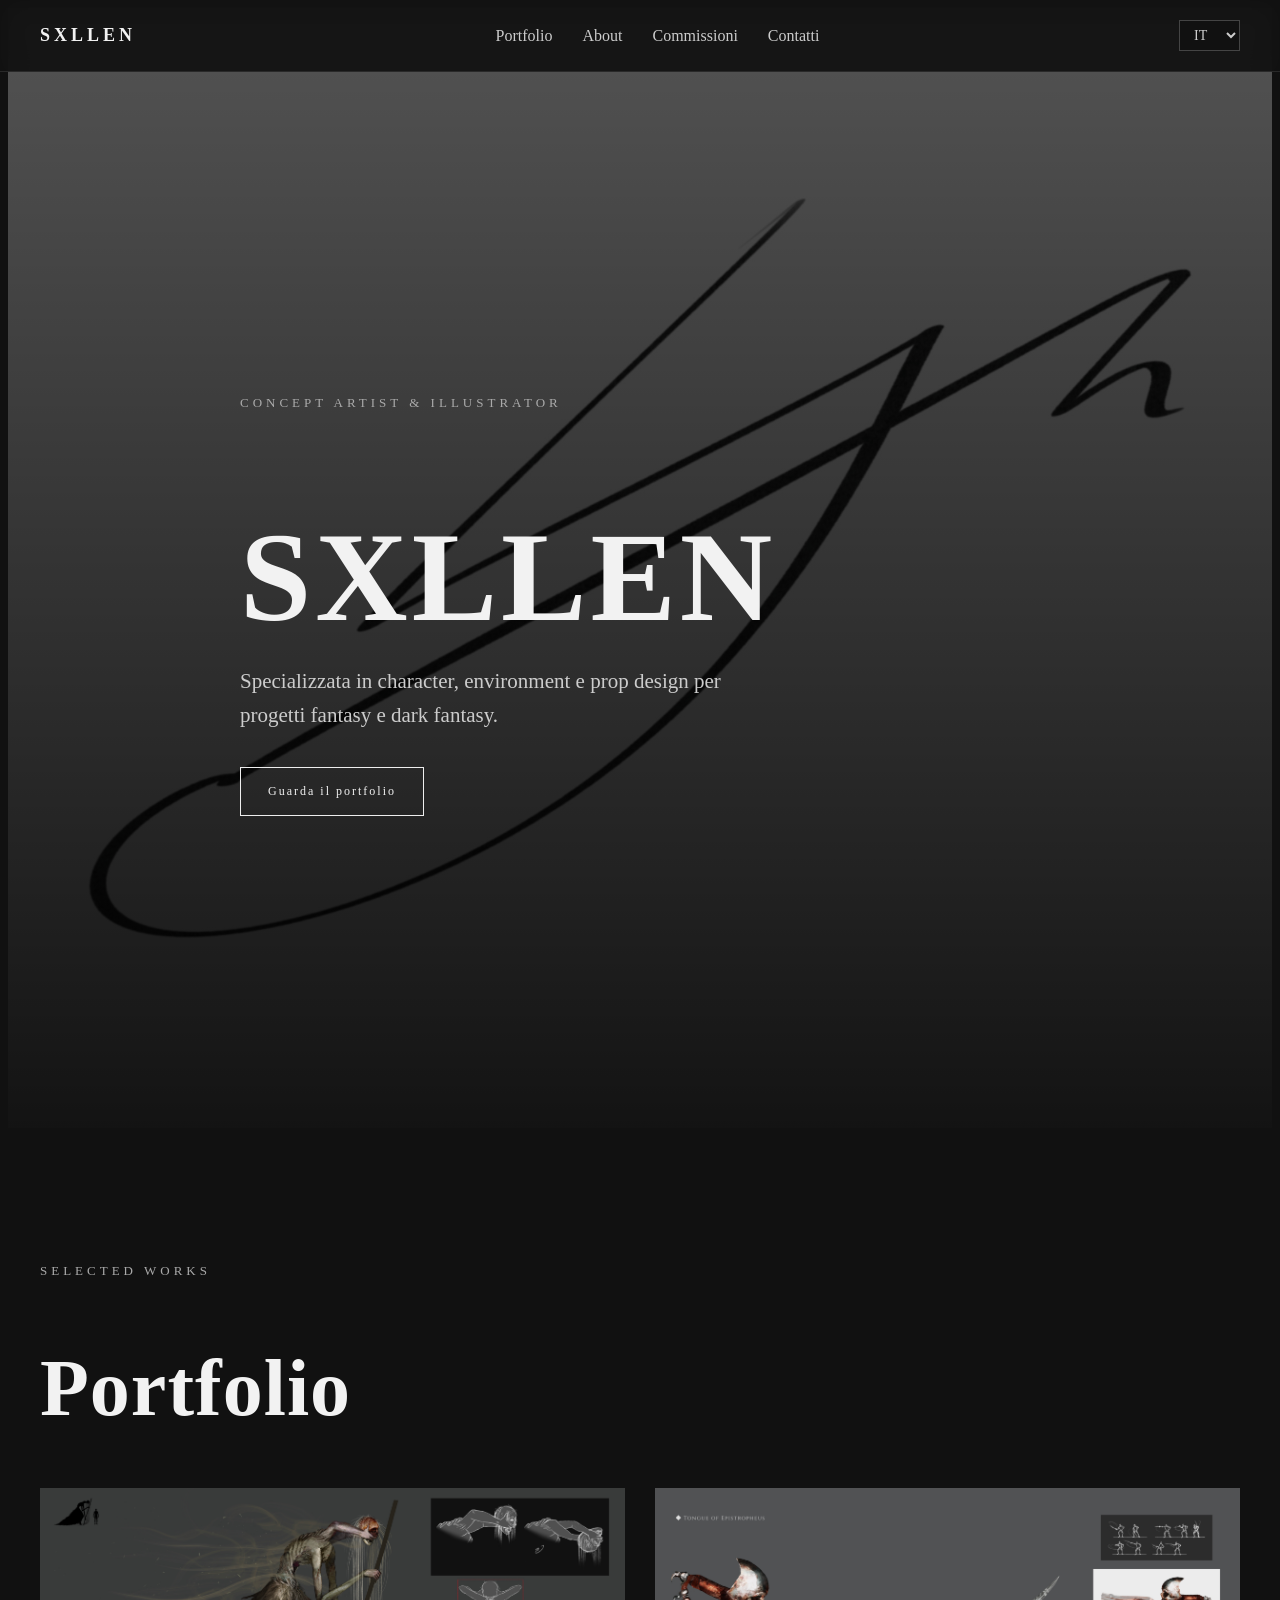
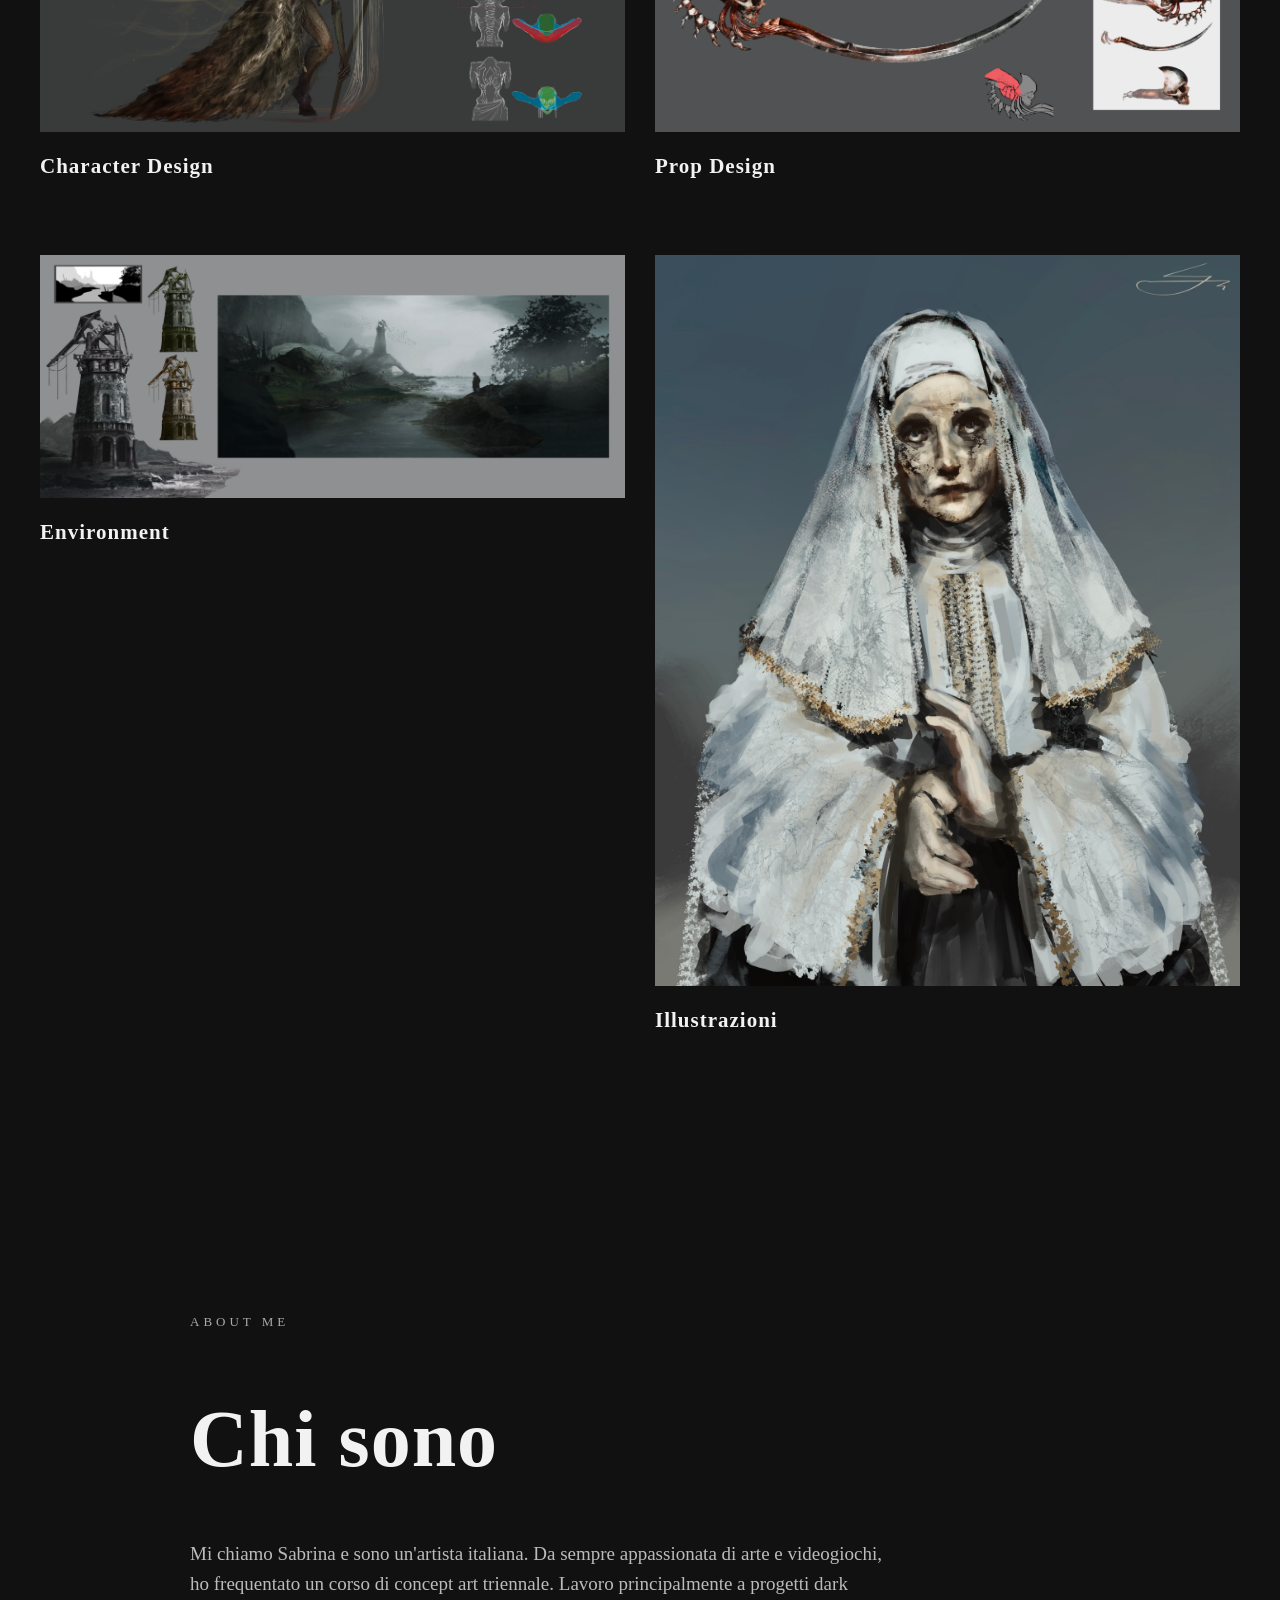
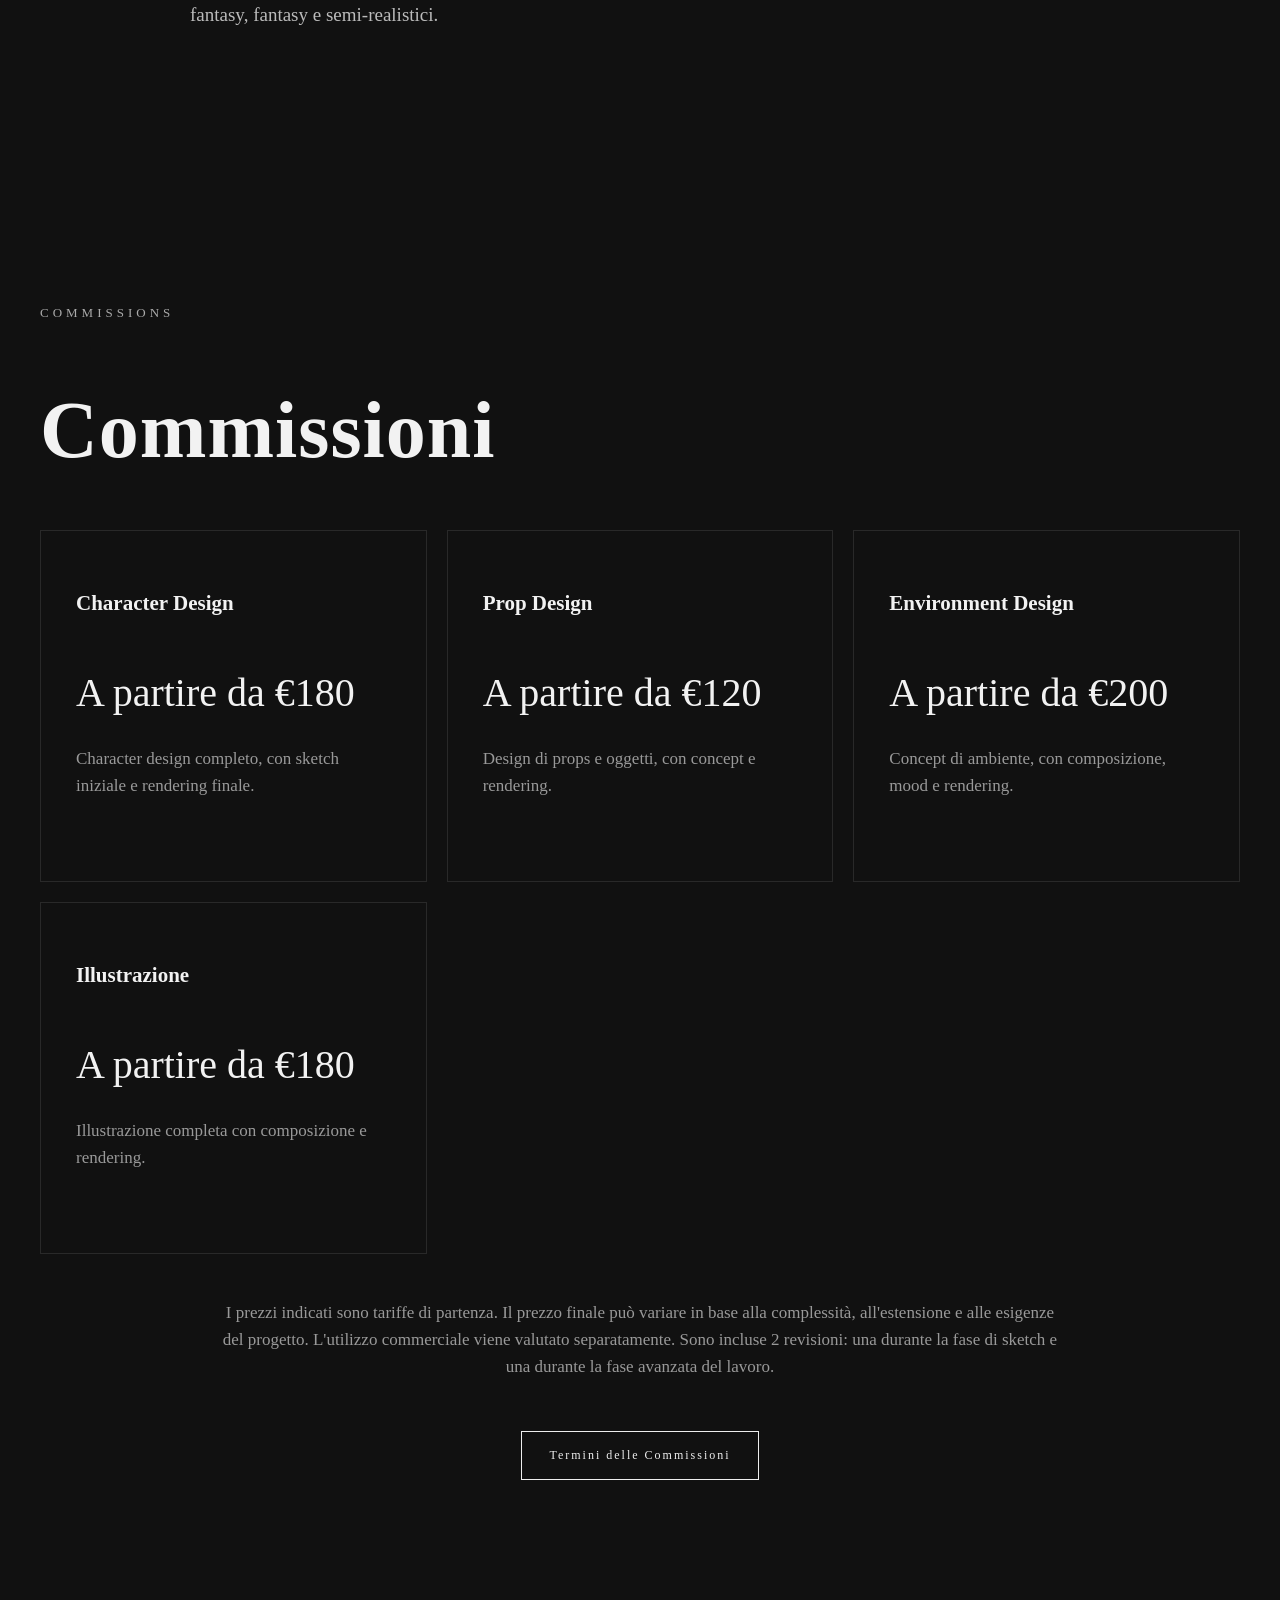
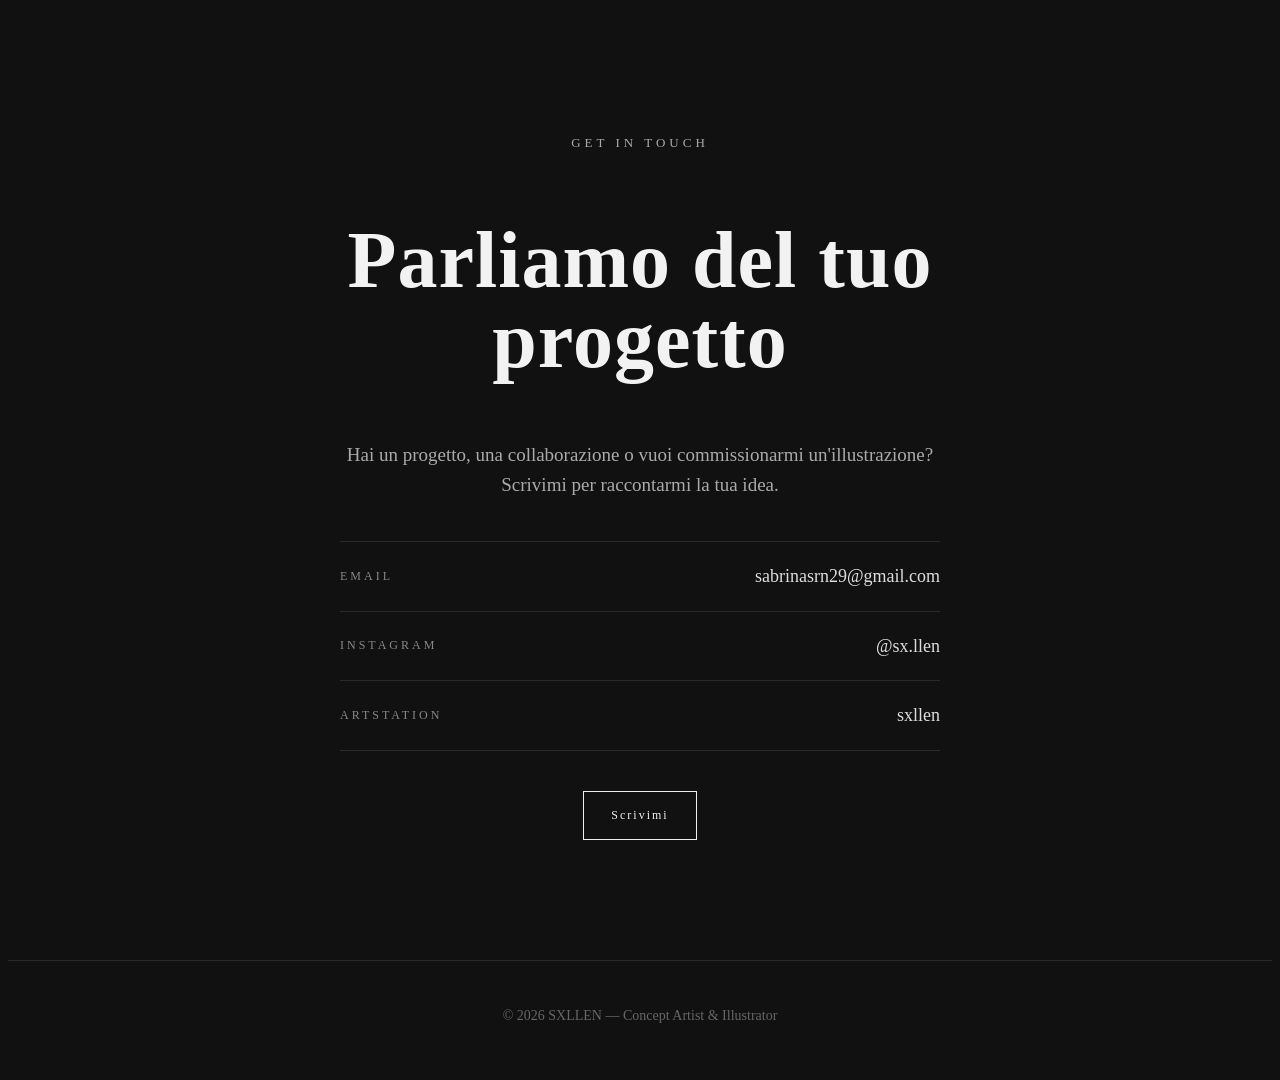
<file: index.html>
<!DOCTYPE html>
<html lang="it">

<head>

    <meta charset="UTF-8">

    <meta
        name="viewport"
        content="width=device-width, initial-scale=1.0"
    >

    <title>SXLLEN — Concept Artist & Illustrator | Portfolio</title>

    <meta
        name="description"
        content="SXLLEN — Concept Artist & Illustrator. Portfolio di character design, environment design, prop design e illustrazione per progetti fantasy e dark fantasy."
    >

    <meta
        name="author"
        content="SXLLEN"
    >

    <meta
        name="robots"
        content="index, follow"
    >

    <link
        rel="canonical"
        href="https://sxllen-art.github.io/sxllen.github.io/"
    >

    <!-- Open Graph -->
    <meta
        property="og:title"
        content="SXLLEN — Concept Artist & Illustrator | Portfolio"
    >

    <meta
        property="og:description"
        content="Portfolio di SXLLEN, Concept Artist & Illustrator specializzata in character design, environment design, prop design e illustrazione."
    >

    <meta
        property="og:type"
        content="website"
    >

    <meta
        property="og:url"
        content="https://sxllen-art.github.io/sxllen.github.io/"
    >

    <meta
        property="og:site_name"
        content="SXLLEN"
    >

    <link rel="stylesheet" href="style.css">

</head>


<body>


<header>

    <nav>

        <a href="#home" class="logo">
            SXLLEN
        </a>


        <div class="menu">

            <a href="#portfolio" data-i18n="navPortfolio">
                Portfolio
            </a>

            <a href="#about" data-i18n="navAbout">
                About
            </a>

            <a href="#commissions" data-i18n="navCommissions">
                Commissioni
            </a>

            <a href="#contact" data-i18n="navContact">
                Contatti
            </a>

        </div>


        <!-- LANGUAGE SELECTOR -->

        <select id="languageSelector" aria-label="Language">

            <option value="it">IT</option>

            <option value="en">EN</option>

            <option value="es">ES</option>

            <option value="fr">FR</option>

            <option value="de">DE</option>

            <option value="ja">JP</option>

        </select>


    </nav>

</header>



<main>


    <!-- =====================================================
         HOME
    ====================================================== -->

    <section id="home" class="hero">


        <div class="hero-text">


            <p
                class="small-title"
                data-i18n="heroSmall"
            >
                CONCEPT ARTIST & ILLUSTRATOR
            </p>


            <h1 data-i18n="heroTitle">
                SXLLEN
            </h1>


            <p data-i18n="heroDescription">

                Specializzata in character, environment e prop
                design per progetti fantasy e dark fantasy.

            </p>


            <a
                href="#portfolio"
                class="button"
                data-i18n="heroButton"
            >
                Guarda il portfolio
            </a>


        </div>


    </section>



    <!-- =====================================================
         PORTFOLIO
    ====================================================== -->

    <section id="portfolio" class="section">


        <p
            class="small-title"
            data-i18n="portfolioSmall"
        >
            SELECTED WORKS
        </p>


        <h2 data-i18n="portfolioTitle">
            Portfolio
        </h2>



        <!-- MAIN PORTFOLIO CATEGORIES -->

        <div
            id="portfolioCategories"
            class="portfolio-categories"
        >


            <!-- CHARACTER DESIGN -->

            <div
                class="portfolio-category"
                onclick="openCategory('character-design')"
            >

                <div class="category-image">

                    <img
                        src="character-cover.JPG"
                        alt="Character Design"
                    >

                </div>


                <h3 data-i18n="categoryCharacter">
                    Character Design
                </h3>

            </div>



            <!-- PROP DESIGN -->

            <div
                class="portfolio-category"
                onclick="openCategory('prop-design')"
            >

                <div class="category-image">

                    <img
                        src="prop-cover.JPG"
                        alt="Prop Design"
                    >

                </div>


                <h3 data-i18n="categoryProps">
                    Prop Design
                </h3>

            </div>



            <!-- ENVIRONMENT -->

            <div
                class="portfolio-category"
                onclick="openCategory('environment')"
            >

                <div class="category-image">

                    <img
                        src="environment-cover.JPG"
                        alt="Environment"
                    >

                </div>


                <h3 data-i18n="categoryEnvironment">
                    Environment
                </h3>

            </div>



            <!-- ILLUSTRAZIONI -->

            <div
                class="portfolio-category"
                onclick="openCategory('illustrations')"
            >

                <div class="category-image">

                    <img
                        src="illustration-cover.JPG"
                        alt="Illustrazioni"
                    >

                </div>


                <h3 data-i18n="categoryIllustrations">
                    Illustrazioni
                </h3>

            </div>


        </div>



        <!-- CHARACTER DESIGN -->

        <div
            id="character-design"
            class="portfolio-view"
            style="display: none;"
        >


            <button
                class="back-button"
                onclick="backToPortfolio()"
                data-i18n="backPortfolio"
            >
                ← Back to Portfolio
            </button>


            <h2 data-i18n="categoryCharacter">
                Character Design
            </h2>


            <div class="subcategory-list">


                <button
                    onclick="openSubcategory('characters')"
                    data-i18n="subcategoryCharacters"
                >
                    Characters
                </button>


                <button
                    onclick="openSubcategory('creature-design')"
                    data-i18n="subcategoryCreatures"
                >
                    Creature Design
                </button>


                <button
                    onclick="openSubcategory('boss-design')"
                    data-i18n="subcategoryBosses"
                >
                    Boss Design
                </button>


            </div>


        </div>



        <!-- PROP DESIGN -->

        <div
            id="prop-design"
            class="portfolio-view"
            style="display: none;"
        >


            <button
                class="back-button"
                onclick="backToPortfolio()"
                data-i18n="backPortfolio"
            >
                ← Back to Portfolio
            </button>


            <h2 data-i18n="categoryProps">
                Prop Design
            </h2>


            <div class="subcategory-list">


                <button
                    onclick="openSubcategory('weapons')"
                    data-i18n="subcategoryWeapons"
                >
                    Weapons
                </button>


                <button
                    onclick="openSubcategory('items-and-collectibles')"
                    data-i18n="subcategoryItems"
                >
                    Items & Collectibles
                </button>


                <button
                    onclick="openSubcategory('set-dressing')"
                    data-i18n="subcategorySetDressing"
                >
                    Set Dressing
                </button>


            </div>


        </div>



        <!-- ENVIRONMENT -->

        <div
            id="environment"
            class="portfolio-view"
            style="display: none;"
        >


            <button
                class="back-button"
                onclick="backToPortfolio()"
                data-i18n="backPortfolio"
            >
                ← Back to Portfolio
            </button>


            <h2 data-i18n="categoryEnvironment">
                Environment
            </h2>


            <div class="subcategory-list">


                <button
                    onclick="openSubcategory('interiors')"
                    data-i18n="subcategoryInteriors"
                >
                    Interiors
                </button>


                <button
                    onclick="openSubcategory('exteriors')"
                    data-i18n="subcategoryExteriors"
                >
                    Exteriors
                </button>


            </div>


        </div>



        <!-- ILLUSTRAZIONI -->

        <div
            id="illustrations"
            class="portfolio-view"
            style="display: none;"
        >


            <button
                class="back-button"
                onclick="backToPortfolio()"
                data-i18n="backPortfolio"
            >
                ← Back to Portfolio
            </button>


            <h2 data-i18n="categoryIllustrations">
                Illustrazioni
            </h2>


            <div
                id="gallery-illustrations"
                class="gallery"
            >

                <!-- Images will be added here later -->

            </div>


        </div>



        <!-- 3D MODELS
             TEMPORANEAMENTE NON VISIBILE -->

        <div
            id="3d-models"
            class="portfolio-view"
            style="display: none;"
        >


            <button
                class="back-button"
                onclick="backToPortfolio()"
                data-i18n="backPortfolio"
            >
                ← Back to Portfolio
            </button>


            <h2 data-i18n="category3D">
                3D Models
            </h2>


            <div
                id="gallery-3d-models"
                class="gallery"
            >

                <!-- Images will be added here later -->

            </div>


        </div>



        <!-- SUBCATEGORY GALLERY -->

        <div
            id="subcategory-gallery"
            class="portfolio-view"
            style="display: none;"
        >


            <button
                class="back-button"
                onclick="backToCategory()"
                data-i18n="backCategory"
            >
                ← Back
            </button>


            <h2 id="subcategory-title"></h2>


            <div
                id="subcategory-images"
                class="gallery"
            >

                <!-- Images will be added here later -->

            </div>


        </div>


    </section>



    <!-- =====================================================
         ABOUT
    ====================================================== -->

    <section
        id="about"
        class="section about"
    >


        <div>


            <p
                class="small-title"
                data-i18n="aboutSmall"
            >
                ABOUT ME
            </p>


            <h2 data-i18n="aboutTitle">
                Chi sono
            </h2>


            <p data-i18n="aboutText1">

                Mi chiamo Sabrina e sono un'artista Italiana.
                Da sempre appassionata di arte e videogiochi,
                ho frequentato un corso di concept art triennale.
                Lavoro principalmente a progetti dark fantasy,
                fantasy e semi-realistici.

            </p>


            <p data-i18n="aboutText2">

            </p>


        </div>


    </section>



    <!-- =====================================================
         COMMISSIONS
    ====================================================== -->

    <section
        id="commissions"
        class="section"
    >


        <p
            class="small-title"
            data-i18n="commissionsSmall"
        >
            COMMISSIONS
        </p>


        <h2 data-i18n="commissionsTitle">
            Commissioni
        </h2>


        <div class="prices">


            <!-- CHARACTER DESIGN -->

            <div class="price-card">

                <h3 data-i18n="price1Title">
                    Character Design
                </h3>


                <p class="price">
                    A partire da €180
                </p>


                <p data-i18n="price1Description">

                    Character design completo,
                    con sketch iniziale e rendering finale.

                </p>

            </div>



            <!-- PROP DESIGN -->

            <div class="price-card">

                <h3 data-i18n="price2Title">
                    Prop Design
                </h3>


                <p class="price">
                    A partire da €120
                </p>


                <p data-i18n="price2Description">

                    Design di props e oggetti,
                    con concept e rendering.

                </p>

            </div>



            <!-- ENVIRONMENT DESIGN -->

            <div class="price-card">

                <h3 data-i18n="price3Title">
                    Environment Design
                </h3>


                <p class="price">
                    A partire da €200
                </p>


                <p data-i18n="price3Description">

                    Concept di ambiente,
                    con composizione, mood e rendering.

                </p>

            </div>



            <!-- ILLUSTRAZIONE -->

            <div class="price-card">

                <h3 data-i18n="price4Title">
                    Illustrazione
                </h3>


                <p class="price">
                    A partire da €180
                </p>


                <p data-i18n="price4Description">

                    Illustrazione completa
                    con composizione e rendering.

                </p>

            </div>


        </div>



        <!-- COMMISSION NOTES -->

        <p
            class="commission-note"
            data-i18n="commissionNote"
        >

            I prezzi indicati sono tariffe di partenza.
            Il prezzo finale può variare in base alla complessità,
            all'estensione e alle esigenze del progetto.
            L'utilizzo commerciale viene valutato separatamente.
            Sono incluse 2 revisioni: una durante la fase di sketch
            e una durante la fase avanzata del lavoro.

        </p>



        <!-- =================================================
             COMMISSION TERMS
        ================================================== -->

        <details class="commission-terms">


            <summary data-i18n="commissionTermsTitle">
                Termini delle Commissioni
            </summary>



            <div class="commission-terms-content">


                <!-- PAYMENT -->

                <div class="commission-term">

                    <h3 data-i18n="termsPaymentTitle">
                        Pagamento
                    </h3>

                    <p data-i18n="termsPaymentText">

                        È richiesto un acconto del 50% per iniziare
                        il progetto. Il restante 50% deve essere pagato
                        prima della consegna dei file finali.
                        Per commissioni di importo ridotto, può essere
                        richiesto il pagamento completo anticipato.

                    </p>

                </div>



                <!-- REVISIONS -->

                <div class="commission-term">

                    <h3 data-i18n="termsRevisionsTitle">
                        Revisioni
                    </h3>

                    <p data-i18n="termsRevisionsText">

                        Sono incluse 2 revisioni: una durante la fase
                        di sketch e una durante la fase avanzata
                        del lavoro. Eventuali revisioni aggiuntive
                        possono comportare un costo extra, concordato
                        prima di procedere.

                    </p>

                </div>



                <!-- PRICING -->

                <div class="commission-term">

                    <h3 data-i18n="termsPricingTitle">
                        Prezzi
                    </h3>

                    <p data-i18n="termsPricingText">

                        I prezzi indicati nel portfolio sono tariffe
                        di partenza. Il prezzo finale viene stabilito
                        in base alla complessità, all'estensione e
                        alle esigenze specifiche del progetto.

                    </p>

                </div>



                <!-- COMMERCIAL USE -->

                <div class="commission-term">

                    <h3 data-i18n="termsCommercialTitle">
                        Uso commerciale
                    </h3>

                    <p data-i18n="termsCommercialText">

                        I prezzi indicati si riferiscono all'uso personale.
                        L'utilizzo commerciale viene valutato separatamente
                        e deve essere concordato prima dell'inizio
                        del progetto.

                    </p>

                </div>



                <!-- TIMELINE -->

                <div class="commission-term">

                    <h3 data-i18n="termsTimelineTitle">
                        Tempistiche
                    </h3>

                    <p data-i18n="termsTimelineText">

                        I tempi di lavorazione vengono comunicati insieme
                        al preventivo e possono variare in base alla
                        complessità del progetto e agli impegni lavorativi
                        già in corso.

                    </p>

                </div>



                <!-- CANCELLATION -->

                <div class="commission-term">

                    <h3 data-i18n="termsCancellationTitle">
                        Cancellazione
                    </h3>

                    <p data-i18n="termsCancellationText">

                        Se il cliente cancella il progetto dopo l'inizio
                        dei lavori, l'acconto non è rimborsabile.
                        Nel caso in cui SXLLEN non possa completare
                        il progetto, verrà rimborsata la parte relativa
                        al lavoro non ancora svolto.

                    </p>

                </div>



                <!-- DELIVERY -->

                <div class="commission-term">

                    <h3 data-i18n="termsDeliveryTitle">
                        Consegna
                    </h3>

                    <p data-i18n="termsDeliveryText">

                        I file finali vengono consegnati dopo il pagamento
                        completo. I file sorgente, i materiali di lavoro
                        e gli sketch intermedi non sono inclusi,
                        salvo diverso accordo.

                    </p>

                </div>



                <!-- PORTFOLIO -->

                <div class="commission-term">

                    <h3 data-i18n="termsPortfolioTitle">
                        Portfolio e utilizzo delle opere
                    </h3>

                    <p data-i18n="termsPortfolioText">

                        SXLLEN si riserva il diritto di mostrare le opere
                        completate nel proprio portfolio, sul sito web
                        e sui social media. Eventuali richieste di
                        riservatezza o di mancata pubblicazione devono
                        essere concordate prima dell'inizio del progetto.

                    </p>

                </div>



                <!-- ACCEPTANCE -->

                <div class="commission-term">

                    <h3 data-i18n="termsAcceptanceTitle">
                        Accettazione
                    </h3>

                    <p data-i18n="termsAcceptanceText">

                        Confermando una commissione, il cliente dichiara
                        di aver letto e accettato questi termini prima
                        dell'inizio del progetto.

                    </p>

                </div>


            </div>


        </details>


    </section>



    <!-- =====================================================
         CONTACT
    ====================================================== -->

    <section
        id="contact"
        class="section contact"
    >


        <p
            class="small-title"
            data-i18n="contactSmall"
        >
            GET IN TOUCH
        </p>


        <h2 data-i18n="contactTitle">
            Parliamo del tuo progetto
        </h2>


        <p data-i18n="contactDescription">

            Hai un progetto, una collaborazione o vuoi
            commissionarmi un'illustrazione?
            Scrivimi per raccontarmi la tua idea.

        </p>



        <!-- EMAIL -->

        <div class="contact-links">


            <a
                href="mailto:sabrinasrn29@gmail.com"
                class="contact-link"
            >

                <span class="contact-label">
                    EMAIL
                </span>

                <span class="contact-value">
                    sabrinasrn29@gmail.com
                </span>

            </a>



            <!-- INSTAGRAM -->

            <a
                href="https://www.instagram.com/sx.llen/"
                target="_blank"
                rel="noopener noreferrer"
                class="contact-link"
            >

                <span class="contact-label">
                    INSTAGRAM
                </span>

                <span class="contact-value">
                    @sx.llen
                </span>

            </a>



            <!-- ARTSTATION -->

            <a
                href="https://www.artstation.com/sxllen"
                target="_blank"
                rel="noopener noreferrer"
                class="contact-link"
            >

                <span class="contact-label">
                    ARTSTATION
                </span>

                <span class="contact-value">
                    sxllen
                </span>

            </a>


        </div>



        <!-- CONTACT BUTTON -->

        <a
            href="mailto:sabrinasrn29@gmail.com"
            class="button"
            data-i18n="contactButton"
        >
            Scrivimi
        </a>


    </section>


</main>



<!-- =========================================================
     FOOTER
========================================================= -->

<footer>

    <p data-i18n="footer">
        © 2026 SXLLEN — Concept Artist & Illustrator
    </p>

</footer>



<script src="script.js?v=2"></script>


</body>

</html>
</file>
<file: style.css>
```css
/* =========================================================
   SXLLEN PORTFOLIO
   DARK FANTASY / GOTHIC STYLE
========================================================= */


/* =========================================================
   BASE
========================================================= */

* {
    margin: 0;
    padding: 0;
    box-sizing: border-box;
}

html {
    scroll-behavior: smooth;
}

body {
    font-family: "Cormorant Garamond", Georgia, serif;
    background: #111111;
    color: #f2f2f2;
    line-height: 1.6;
}

a {
    color: inherit;
    text-decoration: none;
}


/* =========================================================
   HEADER
========================================================= */

header {
    position: fixed;
    top: 0;
    left: 0;
    width: 100%;
    z-index: 1000;
    background: rgba(17, 17, 17, 0.94);
    backdrop-filter: blur(10px);
    border-bottom: 1px solid #292929;
}

nav {
    max-width: 1200px;
    margin: auto;
    padding: 20px 30px;
    display: flex;
    justify-content: space-between;
    align-items: center;
}

.logo {
    font-family: "Cinzel", Georgia, serif;
    font-weight: 600;
    letter-spacing: 4px;
    font-size: 18px;
}

.menu {
    display: flex;
    gap: 30px;
}

.menu a {
    color: #cccccc;
    font-family: "Cormorant Garamond", Georgia, serif;
    font-size: 16px;
    transition: color 0.3s ease;
}

.menu a:hover {
    color: #ffffff;
}


/* =========================================================
   LANGUAGE SELECTOR
========================================================= */

#languageSelector {
    background: #111111;
    color: #cccccc;
    border: 1px solid #444444;
    padding: 6px 10px;
    font-family: "Cormorant Garamond", Georgia, serif;
    font-size: 14px;
    cursor: pointer;
}

#languageSelector:hover {
    border-color: #777777;
}


/* =========================================================
   HERO
========================================================= */

.hero {
    min-height: 100vh;
    display: flex;
    align-items: center;
    padding: 140px 30px 80px;

    background:
        linear-gradient(
            rgba(0,0,0,0.35),
            rgba(0,0,0,0.85)
        ),
        url("hero.JPG");

    background-size: cover;
    background-position: center;
}

.hero-text {
    max-width: 800px;
    margin: auto;
    width: 100%;
}

.small-title {
    font-family: "Cinzel", Georgia, serif;
    font-size: 13px;
    letter-spacing: 4px;
    color: #aaaaaa;
    margin-bottom: 20px;
}

.hero h1 {
    font-family: "Cinzel", Georgia, serif;
    font-size: clamp(60px, 10vw, 130px);
    line-height: 0.9;
    letter-spacing: 4px;
    margin-bottom: 30px;
}

.hero p:not(.small-title) {
    max-width: 550px;
    font-size: 21px;
    color: #cccccc;
    margin-bottom: 35px;
}


/* =========================================================
   BUTTON
========================================================= */

.button {
    display: inline-block;
    padding: 14px 27px;
    border: 1px solid #eeeeee;

    font-family: "Cinzel", Georgia, serif;
    font-size: 12px;
    letter-spacing: 2px;

    transition:
        background 0.3s ease,
        color 0.3s ease,
        border-color 0.3s ease;
}

.button:hover {
    background: #ffffff;
    color: #111111;
    border-color: #ffffff;
}


/* =========================================================
   SECTIONS
========================================================= */

.section {
    max-width: 1200px;
    margin: auto;
    padding: 120px 30px;
}

.section h2 {
    font-family: "Cinzel", Georgia, serif;
    font-size: clamp(45px, 7vw, 80px);
    line-height: 1;
    letter-spacing: 1px;
    margin-bottom: 60px;
}


/* =========================================================
   PORTFOLIO CATEGORIES
========================================================= */

.portfolio-categories {
    display: grid;
    grid-template-columns: repeat(2, minmax(0, 1fr));
    gap: 50px 30px;
    margin-top: 40px;
}

.portfolio-category {
    cursor: pointer;
    min-width: 0;
    transition: transform 0.4s ease;
}

.portfolio-category:hover {
    transform: translateY(-5px);
}


/* =========================================================
   CATEGORY IMAGES
========================================================= */

.category-image {
    width: 100%;
    max-width: 100%;
    overflow: hidden;
    background: #181818;
}

.category-image img {
    display: block;
    width: 100%;
    max-width: 100%;
    height: auto;
    object-fit: contain;
    transition: transform 0.6s ease;
}

.portfolio-category:hover .category-image img {
    transform: scale(1.03);
}

.portfolio-category h3 {
    margin-top: 18px;
    font-family: "Cinzel", Georgia, serif;
    font-size: 21px;
    letter-spacing: 1px;
}


/* =========================================================
   PORTFOLIO SUBPAGES
========================================================= */

.portfolio-view {
    margin-top: 40px;
    min-width: 0;
}

.back-button {
    background: none;
    border: none;
    padding: 0;
    margin-bottom: 30px;
    cursor: pointer;

    font-family: "Cormorant Garamond", Georgia, serif;
    font-size: 17px;
    color: #bbbbbb;

    transition: color 0.3s ease;
}

.back-button:hover {
    color: #ffffff;
}

.subcategory-list {
    display: flex;
    flex-wrap: wrap;
    gap: 15px;
    margin-top: 30px;
}

.subcategory-list button {
    background: none;
    border: 1px solid #555555;
    color: #dddddd;
    padding: 12px 20px;
    cursor: pointer;

    font-family: "Cormorant Garamond", Georgia, serif;
    font-size: 17px;

    transition:
        background 0.3s ease,
        color 0.3s ease,
        border-color 0.3s ease;
}

.subcategory-list button:hover {
    background: #ffffff;
    color: #111111;
    border-color: #ffffff;
}


/* =========================================================
   GALLERY
========================================================= */

.gallery {
    display: grid;
    grid-template-columns: repeat(2, minmax(0, 1fr));
    gap: 50px 30px;

    width: 100%;
    max-width: 100%;
    min-width: 0;
}

.gallery-item {
    width: 100%;
    max-width: 100%;
    min-width: 0;

    overflow: hidden;
    background: #181818;
}

.gallery-item img {
    display: block;

    width: 100%;
    max-width: 100%;
    height: auto;

    object-fit: contain;
    margin: 0;

    cursor: zoom-in;

    transition: transform 0.5s ease;
}

.gallery-item:hover img {
    transform: scale(1.03);
}


/* =========================================================
   OLD ARTWORK SUPPORT
========================================================= */

.artwork {
    width: 100%;
    max-width: 100%;
    min-width: 0;
    overflow: hidden;
}

.artwork img {
    display: block;

    width: 100%;
    max-width: 100%;
    height: auto;

    object-fit: contain;

    cursor: zoom-in;

    transition: transform 0.5s ease;
}

.artwork:hover img {
    transform: scale(1.03);
}

.artwork h3 {
    margin-top: 18px;

    font-family: "Cinzel", Georgia, serif;
    font-size: 20px;
}

.artwork p {
    color: #888888;
    font-size: 15px;
}


/* =========================================================
   EMPTY GALLERY
========================================================= */

.gallery-empty {
    grid-column: 1 / -1;

    color: #888888;
    font-size: 18px;
    text-align: center;

    padding: 40px 20px;
}


/* =========================================================
   LIGHTBOX
   Click an image to enlarge it
========================================================= */

.lightbox {
    position: fixed;

    inset: 0;

    z-index: 9999;

    display: flex;

    align-items: center;
    justify-content: center;

    padding: 40px;

    background: rgba(0, 0, 0, 0.92);

    opacity: 0;
    visibility: hidden;

    transition:
        opacity 0.25s ease,
        visibility 0.25s ease;

    cursor: zoom-out;
}

.lightbox.active {
    opacity: 1;
    visibility: visible;
}

.lightbox img {
    display: block;

    max-width: 95vw;
    max-height: 90vh;

    width: auto;
    height: auto;

    object-fit: contain;

    box-shadow:
        0 20px 70px rgba(0, 0, 0, 0.8);

    cursor: default;
}

.lightbox-close {
    position: absolute;

    top: 20px;
    right: 30px;

    width: 45px;
    height: 45px;

    display: flex;
    align-items: center;
    justify-content: center;

    border: 1px solid #777777;

    background: rgba(17, 17, 17, 0.8);

    color: #ffffff;

    font-family: Arial, sans-serif;
    font-size: 28px;
    font-weight: 300;

    cursor: pointer;

    transition:
        background 0.3s ease,
        border-color 0.3s ease;
}

.lightbox-close:hover {
    background: #ffffff;
    color: #111111;
    border-color: #ffffff;
}


/* =========================================================
   ABOUT
========================================================= */

.about {
    max-width: 900px;
}

.about p:not(.small-title) {
    max-width: 700px;

    color: #bbbbbb;

    font-size: 19px;

    margin-bottom: 20px;
}


/* =========================================================
   PRICES
========================================================= */

.prices {
    display: grid;
    grid-template-columns: repeat(3, minmax(0, 1fr));
    gap: 20px;
}

.price-card {
    border: 1px solid #292929;

    padding: 35px;

    min-height: 280px;

    transition:
        border-color 0.3s ease,
        transform 0.3s ease;
}

.price-card:hover {
    border-color: #666666;
    transform: translateY(-5px);
}

.price-card h3 {
    font-family: "Cinzel", Georgia, serif;
    font-size: 21px;
    margin-bottom: 25px;
}

.price {
    font-family: "Cinzel", Georgia, serif;
    font-size: 40px;
    margin-bottom: 20px;
}

.price-card p:not(.price) {
    color: #999999;
    font-size: 17px;
}


/* =========================================================
   COMMISSION NOTE
========================================================= */

.commission-note {
    max-width: 850px;

    margin: 45px auto 0;

    color: #999999;

    font-size: 17px;

    text-align: center;
}


/* =========================================================
   COMMISSION TERMS
========================================================= */

.commission-terms {
    max-width: 900px;

    margin: 50px auto 0;

    border: none;

    text-align: center;
}


/* =========================================================
   TERMS BUTTON
========================================================= */

.commission-terms summary {
    display: inline-block;

    list-style: none;

    cursor: pointer;

    padding: 14px 27px;

    border: 1px solid #eeeeee;

    font-family: "Cinzel", Georgia, serif;
    font-size: 12px;
    letter-spacing: 2px;

    color: #eeeeee;

    transition:
        background 0.3s ease,
        color 0.3s ease,
        border-color 0.3s ease;
}

.commission-terms summary::-webkit-details-marker {
    display: none;
}

.commission-terms summary::after {
    content: none;
}

.commission-terms summary:hover {
    background: #ffffff;
    color: #111111;
    border-color: #ffffff;
}


/* =========================================================
   TERMS CONTENT
========================================================= */

.commission-terms-content {
    max-width: 800px;

    margin: 45px auto 0;

    padding: 0;

    text-align: left;
}


/* =========================================================
   INDIVIDUAL TERMS
========================================================= */

.commission-term {
    padding: 30px 0;

    border-top: 1px solid #222222;
}

.commission-term:first-child {
    border-top: none;
}

.commission-term h3 {
    font-family: "Cinzel", Georgia, serif;

    font-size: 19px;

    letter-spacing: 1px;

    color: #eeeeee;

    margin-bottom: 14px;
}

.commission-term p {
    max-width: 800px;

    color: #999999;

    font-size: 17px;

    line-height: 1.8;
}


/* =========================================================
   CONTACT
========================================================= */

.contact {
    text-align: center;

    max-width: 850px;
}

.contact p:not(.small-title) {
    max-width: 650px;

    margin: 0 auto 40px;

    color: #aaaaaa;

    font-size: 19px;
}


/* =========================================================
   CONTACT LINKS
========================================================= */

.contact-links {
    display: flex;

    flex-direction: column;

    max-width: 600px;

    margin: 0 auto 40px;

    border-top: 1px solid #292929;
}

.contact-link {
    display: flex;

    justify-content: space-between;

    align-items: center;

    gap: 30px;

    padding: 20px 0;

    border-bottom: 1px solid #292929;

    text-align: left;

    transition:
        color 0.3s ease,
        padding-left 0.3s ease;
}

.contact-link:hover {
    color: #ffffff;

    padding-left: 8px;
}

.contact-label {
    font-family: "Cinzel", Georgia, serif;

    font-size: 12px;

    letter-spacing: 3px;

    color: #888888;
}

.contact-value {
    font-size: 18px;

    color: #dddddd;
}

.contact-link:hover .contact-value {
    color: #ffffff;
}


/* =========================================================
   FOOTER
========================================================= */

footer {
    border-top: 1px solid #292929;

    padding: 30px;

    text-align: center;

    color: #666666;

    font-size: 14px;
}


/* =========================================================
   MOBILE
========================================================= */

@media (max-width: 700px) {

    nav {
        padding: 18px 20px;
    }

    .menu {
        gap: 12px;
    }

    .menu a {
        font-size: 13px;
    }

    .hero {
        padding-left: 20px;
        padding-right: 20px;
    }

    .section {
        padding: 80px 20px;
    }

    .portfolio-categories {
        grid-template-columns: 1fr;
        gap: 40px;
    }

    .gallery {
        grid-template-columns: 1fr;
        gap: 40px;
    }

    .gallery-item {
        width: 100%;
        max-width: 100%;
    }

    .gallery-item img {
        width: 100%;
        max-width: 100%;
        height: auto;
    }

    .prices {
        grid-template-columns: 1fr;
    }

    .commission-note {
        font-size: 16px;
        text-align: left;
    }

    .commission-terms {
        margin-top: 40px;
    }

    .commission-terms summary {
        font-size: 12px;
        padding: 14px 22px;
    }

    .commission-terms-content {
        margin-top: 35px;
    }

    .commission-term {
        padding: 25px 0;
    }

    .commission-term h3 {
        font-size: 18px;
    }

    .commission-term p {
        font-size: 16px;
        line-height: 1.7;
    }

    .contact-link {
        flex-direction: column;
        align-items: flex-start;
        gap: 5px;
    }

    .contact-value {
        font-size: 17px;
        word-break: break-word;
    }

    .lightbox {
        padding: 20px;
    }

    .lightbox img {
        max-width: 96vw;
        max-height: 85vh;
    }

    .lightbox-close {
        top: 15px;
        right: 15px;
    }
}


/* =========================================================
   FINAL IMAGE SAFETY
========================================================= */

img {
    max-width: 100%;
}

.gallery img,
.gallery-item img,
.artwork img,
.category-image img {
    max-width: 100%;
    height: auto;
}


/* =========================================================
   PORTFOLIO CATEGORY COVER IMAGES
========================================================= */

.portfolio-categories .category-image {
    width: 100%;

    max-width: 100%;

    height: auto;

    aspect-ratio: auto;

    overflow: hidden;
}

.portfolio-categories .category-image img {
    display: block;

    width: 100%;

    max-width: 100%;

    height: auto !important;

    max-height: none !important;

    aspect-ratio: auto !important;

    object-fit: contain !important;
}
```
</file>
